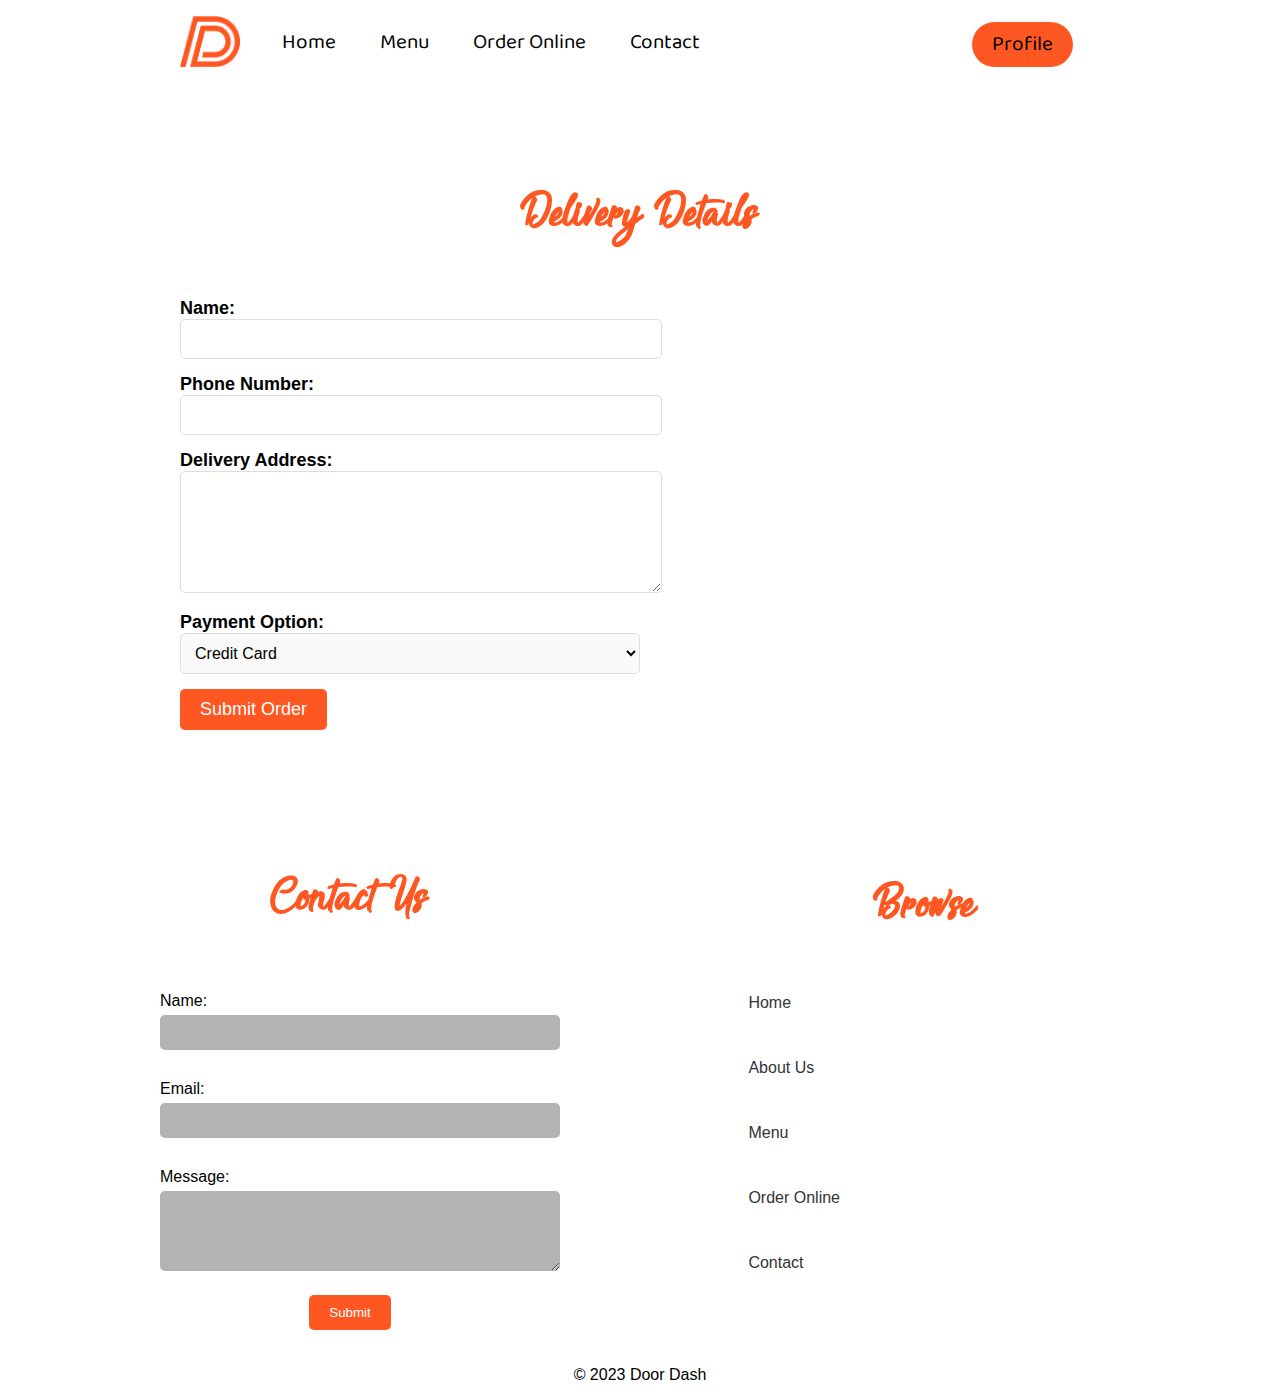
<file: checkout.html>
<!DOCTYPE html>
<html lang="en">
<head>
    <meta charset="UTF-8">
    <meta name="viewport" content="width=device-width, initial-scale=1.0">
    <title>Delivery Details</title>
    <link rel="stylesheet" href="css/checkout.css">
    <link href="https://fonts.googleapis.com/css2?family=Baloo+Bhai+2:wght@800&display=swap" rel="stylesheet">
</head>

<body class="container">
    <header>
        <nav id = "navbar">
            <ul class="nav-links">
                <a href="#"><img class="logo" src="img/logooo.png"></a>
                <li><a href="#">Home</a></li>
                <li><a href="#">Menu</a></li>
                <li><a href="#">Order Online</a></li>
                <li><a href="#">Contact</a></li>
            </ul> 
            <div class="userprofile"> 
                <button class="btn_profile">Profile</button>
            </div>
        </nav>
    </header>

    <section class="form-section form-container">
        <h2>Delivery Details</h2>
        <form action="#" method="post">
            <div class="form-group">
                <label for="name">Name:</label>
                <input type="text" id="name" name="name" required>
            </div>
            <div class="form-group">
                <label for="phone">Phone Number:</label>
                <input type="tel" id="phone" name="phone" required>
            </div>
            <div class="form-group">
                <label for="address">Delivery Address:</label>
                <textarea id="address" name="address" required></textarea>
            </div>
            <div class="form-group">
                <label for="payment">Payment Option:</label>
                <select id="payment" name="payment" required>
                    <option value="credit">Credit Card</option>
                    <option value="debit">Debit Card</option>
                    <option value="paypal">PayPal</option>
                </select>
            </div>
            <div class="form-group">
                <button type="submit" class="btn">Submit Order</button>
            </div>
        </form>
    </section>

    <footer class="contact-footer">
        <div class="prevcol">
            <div class="contact-form">
                <h3>Contact Us</h3>
                <form action="#" method="post">
                    <label for="name">Name:</label>
                    <input type="text" id="name" name="name" required>
        
                    <label for="email">Email:</label>
                    <input type="email" id="email" name="email" required>
        
                    <label for="message">Message:</label>
                    <textarea id="message" name="message" rows="4" required></textarea>
        
                    <button type="submit" class="btn">Submit</button>
                </form>
            </div>
            <div class="links">
                <h2>Browse</h2>
                <ul class="footer-links">
                    <li><a href="#">Home</a></li>
                    <li><a href="#">About Us</a></li>
                    <li><a href="#">Menu</a></li>
                    <li><a href="#">Order Online</a></li>
                    <li><a href="#">Contact</a></li>
                </ul>
            </div>
        </div>
        <p>&copy; 2023 Door Dash</p>
    </footer>
</body>
</html>
</file>
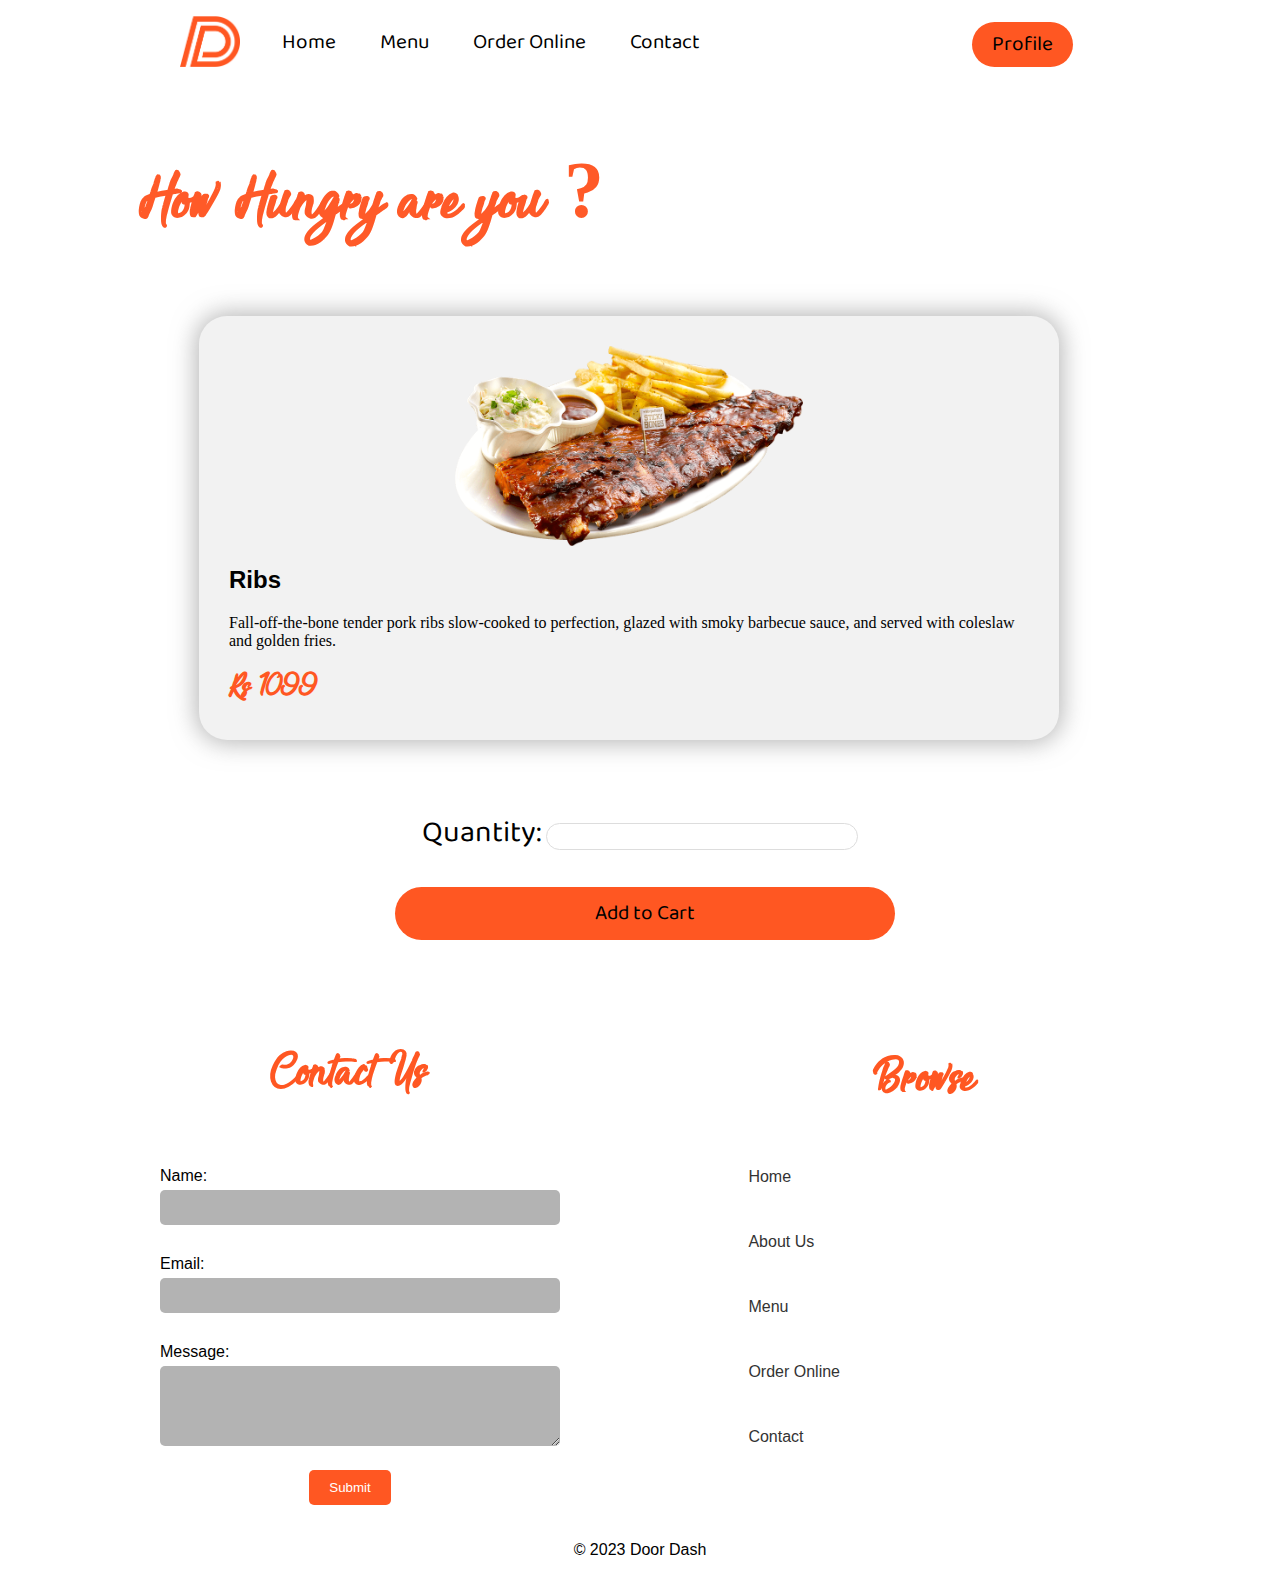
<file: product.html>
<!DOCTYPE html>
<html lang="en">
<head>
    <meta charset="UTF-8">
    <meta name="viewport" content="width=device-width, initial-scale=1.0">
    <title>Delivery Details</title>
    <link rel="stylesheet" href="css/product.css">
    <link href="https://fonts.googleapis.com/css2?family=Baloo+Bhai+2:wght@800&display=swap" rel="stylesheet">
</head>

<body class="container">
    <header>
        <nav id = "navbar">
            <ul class="nav-links">
                <a href="#"><img class="logo" src="img/logooo.png"></a>
                <li><a href="#">Home</a></li>
                <li><a href="#">Menu</a></li>
                <li><a href="#">Order Online</a></li>
                <li><a href="#">Contact</a></li>
            </ul> 
            <div class="userprofile"> 
                <button class="btn_profile">Profile</button>
            </div>
        </nav>
    </header>

    <div class="hungryheading">
        <h1>How Hungry are you ? </h1>
    </div>

    <section id="product-container">
        <div id="product">
            <a href="product.html">
                <div class="box">
                    <img src="img/ribs.png" alt="">
                    <h2 class="h-secondary center">Ribs</h2>
                    <p class="center">Fall-off-the-bone tender pork ribs slow-cooked to perfection, 
                        glazed with smoky barbecue sauce, and served with coleslaw and golden fries.
                    </p>
                    <div class="price">Rs 1099</div>
                </div>
            </a>
        </div>


    </section>

    <section id="buy-items">

        <div id="quantity">
            <label for="quantity">Quantity:</label>
            <input type="number" id="quantity" name="quantity" min="1" max="10" required>
        <div id="items">
            <a href="checkout.html">
                <button class="btn">Add to Cart</button>
            </a>
        </div>
    </section>




    <footer class="contact-footer">
        <div class="prevcol">
            <div class="contact-form">
                <h3>Contact Us</h3>
                <form action="#" method="post">
                    <label for="name">Name:</label>
                    <input type="text" id="name" name="name" required>
        
                    <label for="email">Email:</label>
                    <input type="email" id="email" name="email" required>
        
                    <label for="message">Message:</label>
                    <textarea id="message" name="message" rows="4" required></textarea>
        
                    <button type="submit">Submit</button>
                </form>
            </div>
            <div class="links">
                <h2>Browse</h2>
                <ul class="footer-links">
                    <li><a href="#">Home</a></li>
                    <li><a href="#">About Us</a></li>
                    <li><a href="#">Menu</a></li>
                    <li><a href="#">Order Online</a></li>
                    <li><a href="#">Contact</a></li>
                </ul>
            </div>
        </div>
        <p>&copy; 2023 Door Dash</p>
    </footer>
</body>
</html>
</file>
<file: css/checkout.css>
/* checkout.css */


@font-face {
    font-family: 'myfont';
    src: url('./ffont.ttf') format('truetype'); /* TrueType font format */
}

  
.container {
    max-width: 1000px; /* Adjust as needed */
    margin: 0 auto; /* Center horizontally */
}  


body {
    font-family: Arial, sans-serif;
    margin: 0;
    padding: 0;

}

header {
    background-color: #333;
    color: #fff;
}


/*------------------------FOR LOGO---------------------------------*/

.logo {
    width: 60px;
    height: auto;
    margin-right: 20px;
}

/*------------------------END LOGO---------------------------------*/


/*------------------------FOR NAVBAR---------------------------------*/


#navbar {
    display: flex;
    align-items: center;
    position: sticky;
    top: 0px;
    
}

#navbar::before {
    content: "";
    background-color: #ffffff;
    position: absolute;
    top: 0px;
    left: 0px;
    height: 100%;
    width: 100%;
    z-index: -1;
    opacity: 1;
}


#navbar ul {
    display: flex;
    font-family: "Baloo Bhai 2", cursive;
}

#navbar ul li {
    list-style: none;
    font-size: 1.3rem;
}

#navbar ul li a {
    color: black;
    display: block;
    padding: 10px 22px;
    border-radius: 20px;
    text-decoration: none;
}

#navbar ul li a:hover {
    color: #ff5722;
    background-color: white;
}


/*-----------------END NAVBAR--------------------*/


/*-------------------Profile BUTTON----------------------*/

.btn_profile {
    padding: 6px 20px;
    border: 0px solid white;
    background-color: #ff5722;
    color: black;
    margin-top: -2px;
    margin-left: 250px;
    font-size: 1.3rem;
    font-family: "Baloo Bhai 2", cursive;
    border-radius: 30px;
    cursor: pointer;
    transition: all .2s ease-in-out;
}

.btn_profile:hover{
    background-color: black;
    color: #ff5722;
}

/*-------------------END BUTTON----------------------*/




/*-------------------------------FOR FORM---------------------------------------*/

.form-section {
    text-align: left;
    padding: 40px;
}

.form-section h2 {
    font-size: 24px;
    color: #333;
    font-family: "myfont";
    font-size: 60px;
    color: #ff5722;
    text-align: center;
}

.form-group {
    margin: 15px 0;
}

.form-group label {
    display: block;
    font-weight: bold;
    font-size: 18px;
    color: black;
}

.form-group input[type="text"],
.form-group input[type="tel"],
.form-group select,
.form-group textarea {
    width: 50%;
    padding: 10px;
    border: 1px solid #ddd;
    border-radius: 5px;
    font-size: 16px;
}

.form-group textarea {
    height: 100px;
}

.form-group select {
    background-color: #f9f9f9;
}

.form-group button {
    display: inline-block;
    padding: 10px 20px;
    background-color: #ff5722;
    color: #fff;
    text-decoration: none;
    border: none;
    border-radius: 5px;
    font-size: 18px;
    cursor: pointer;
}

/* Add a hover effect for the submit button */
.form-group button:hover {
    background-color: #ff8855;
}

/*-------------------------------END FORM---------------------------------------*/




/*-------------------------------FOR FOOTER---------------------------------------*/

.contact-footer {
    color: black;
    padding: 0px;
    text-align: center;
}

.prevcol {
    display: flex;
    align-items: center;
    justify-content: space-between;
}

.contact-form {
    min-width: 380px;
    margin: 0;
    padding: 20px;
    border-radius: 5px;
}

.contact-form h3 {
    font-family: "myfont";
    font-size: 60px;
    color: #ff5722;
}

.contact-form form label {
    display: block;
    margin-top: 10px;
    margin-bottom: 5px;
    text-align: left;
}

.contact-form form input,
.contact-form form textarea {
    width: 100%;
    padding: 10px;
    margin-bottom: 20px;
    border: none;
    background-color: rgb(179, 179, 179);
    color: #fff;
    border-radius: 5px;
}

.contact-form form button {
    padding: 10px 20px;
    background-color: #ff5722;
    color: #fff;
    border: none;
    border-radius: 5px;
}


.links {
    display: inline;
    padding:0px;
}

.footer-links {
    list-style: none;
    padding: 0;
    text-align: left;
}

.footer-links li {
    margin: 37px;
    margin-right: 300px;
}

.footer-links a {
    display: block;
    text-decoration: none;
    color: #333;
    padding: 5px 0;
}

.footer-links a:hover {
    color: #ff5722;
}

.links h2 {
    font-family: "myfont";
    font-size: 60px;
    color: #ff5722;
}



/*-------------------------------END FOOTER---------------------------------------*/
</file>
<file: css/product.css>
/* product.css */


@font-face {
    font-family: 'myfont';
    src: url('./ffont.ttf') format('truetype'); /* TrueType font format */
}

.container {
    max-width: 1000px; /* Adjust as needed */
    margin: 0 auto; /* Center horizontally */
}  


body {
    font-family: Arial, sans-serif;
    margin: 0;
    padding: 0;

}

header {
    background-color: #333;
    color: #fff;
}


/*------------------------FOR LOGO---------------------------------*/

.logo {
    width: 60px;
    height: auto;
    margin-right: 20px;
}

/*------------------------END LOGO---------------------------------*/


/*------------------------FOR NAVBAR---------------------------------*/


#navbar {
    display: flex;
    align-items: center;
    position: sticky;
    top: 0px;
    
}

#navbar::before {
    content: "";
    background-color: #ffffff;
    position: absolute;
    top: 0px;
    left: 0px;
    height: 100%;
    width: 100%;
    z-index: -1;
    opacity: 1;
}


#navbar ul {
    display: flex;
    font-family: "Baloo Bhai 2", cursive;
}

#navbar ul li {
    list-style: none;
    font-size: 1.3rem;
}

#navbar ul li a {
    color: black;
    display: block;
    padding: 10px 22px;
    border-radius: 20px;
    text-decoration: none;
}

#navbar ul li a:hover {
    color: #ff5722;
    background-color: white;
}


.btn_profile {
    padding: 6px 20px;
    border: 0px solid white;
    background-color: #ff5722;
    color: black;
    margin-top: -2px;
    margin-left: 250px;
    font-size: 1.3rem;
    font-family: "Baloo Bhai 2", cursive;
    border-radius: 30px;
    cursor: pointer;
    transition: all .2s ease-in-out;
}

.btn_profile:hover{
    background-color: black;
    color: #ff5722;
}

/*-----------------END NAVBAR--------------------*/



/*-------------------Profile BUTTON----------------------*/

.btn_profile {
    padding: 6px 20px;
    border: 0px solid white;
    background-color: #ff5722;
    color: black;
    margin-top: -2px;
    margin-left: 250px;
    font-size: 1.3rem;
    font-family: "Baloo Bhai 2", cursive;
    border-radius: 30px;
    cursor: pointer;
    transition: all .2s ease-in-out;
}

.btn_profile:hover{
    background-color: black;
    color: #ff5722;
}


/*-------------------END BUTTON----------------------*/



/*-------------------FOR HOW HUNGRY----------------------*/
.hungryheading {
    color: #ff5a28;
    text-align: left;
    font-family: "myfont";
    /* padding: 40px; */
    font-size: 40px;
}
/*-------------------END HOW HUNGRY----------------------*/


/*-------------------FOR PRODUCT----------------------*/

.h-menu{
    margin-top: 100px;
    font-family: "myfont";
    font-size: 60px;
    color: #ff5722;
    text-align: center;
}

#product-container a {
    text-decoration: none;
}
#product {
    margin: 34px;
    display: flex;
}

#product .box {
    width: 800px;
    padding: 30px;
    margin: 15px 25px;
    border-radius: 28px;
    background: #f2f2f2;
    justify-content: space-evenly;
    box-shadow: 0 0 25px 3px rgba(158, 158, 158, 0.75);
    transition: all .3s ease-in-out;
}

#product .box:hover {
    transform: scale(1.05);
}

#product .box img {
    display: block;
    /* justify-content: center; */
    /* flex-wrap: wrap; */
    /* align-items: center; */
    margin: auto;
    height: 200px;
    /* width: 100px; */
    /* object-fit: fill; */
    /* no-repeat center center/cover; */
}

#product .box h2 {
    color: black;
}

#product .box p {
    font-family: "Bree Serif", serif;
    color: black;
}

.price{
    font-family: "myfont";
    font-size: 40px;
    font-weight: bold;
    color: #ff5722;
}
/*------------------END PRODUCT----------------------*/


/*-------------------FOR Quantity----------------------*/


/* Style the buy-items section */
#buy-items {
    /* background-color: #f5f5f5; */
    padding: 20px;
    /* border: 1px solid #ddd; */
    border-radius: 5px;
    text-align: center;
}


/* Style the quantity label */
#quantity label {
    /* font-family: "myfont"; */
    font-family: "Baloo Bhai 2", cursive;
    font-size: 30px;
    
}

/* Style the quantity input */
#quantity input[type="number"] {
    width: 300px;
    padding: 5px;
    border: 1px solid #ddd;
    border-radius: 50px;
}

/* Style the items section */
#items {
    margin-top: 10px;
}

/* Style the Add to Cart button */
.btn {
    padding: 10px 200px;
    border: 0px solid white;
    background-color: #ff5722;
    color: black;
    margin-top: 20px;
    margin-left: 10px;
    font-size: 1.3rem;
    font-family: "Baloo Bhai 2", cursive;
    border-radius: 30px;
    cursor: pointer;
    transition: all .2s ease-in-out;
}

/* Change button color on hover */
.btn:hover {
    background-color: black;
    color: #ff5722;
}

/*-------------------END Quantity----------------------*/




/*-------------------------------FOR FOOTER---------------------------------------*/

.contact-footer {
    color: black;
    padding: 0px;
    text-align: center;
}

.prevcol {
    display: flex;
    align-items: center;
    justify-content: space-between;
}

.contact-form {
    min-width: 380px;
    margin: 0;
    padding: 20px;
    border-radius: 5px;
}

.contact-form h3 {
    font-family: "myfont";
    font-size: 60px;
    color: #ff5722;
}

.contact-form form label {
    display: block;
    margin-top: 10px;
    margin-bottom: 5px;
    text-align: left;
}

.contact-form form input,
.contact-form form textarea {
    width: 100%;
    padding: 10px;
    margin-bottom: 20px;
    border: none;
    background-color: rgb(179, 179, 179);
    color: #fff;
    border-radius: 5px;
}

.contact-form form button {
    padding: 10px 20px;
    background-color: #ff5722;
    color: #fff;
    border: none;
    border-radius: 5px;
}


.links {
    display: inline;
    padding:0px;
}

.footer-links {
    list-style: none;
    padding: 0;
    text-align: left;
}

.footer-links li {
    margin: 37px;
    margin-right: 300px;
}

.footer-links a {
    display: block;
    text-decoration: none;
    color: #333;
    padding: 5px 0;
}

.footer-links a:hover {
    color: #ff5722;
}

.links h2 {
    font-family: "myfont";
    font-size: 60px;
    color: #ff5722;
}



/*-------------------------------END FOOTER---------------------------------------*/
</file>
